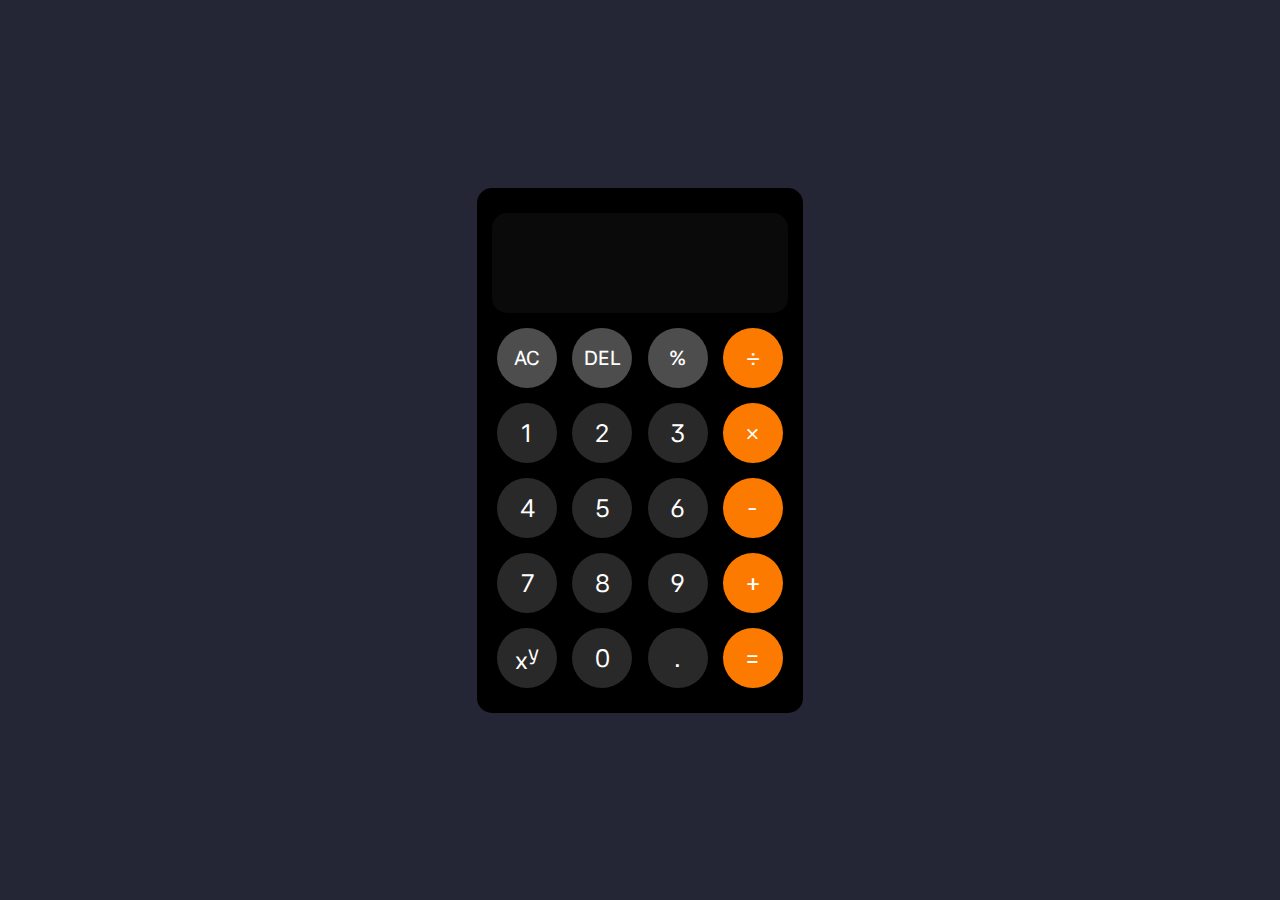
<file: index.html>
<!DOCTYPE html>
<html lang="en">
<head>
    <link rel="stylesheet" href="calculator.css">
    <title>Calculator</title>
</head>
<body>
    <div class="main-div">
        <div class="calculator">
            <div class="display">
                <p class="js-calculation"></p>
            </div>
            
            <div class="button-container">
                <button class="functional-button clear-button" onclick="clearCalculation()">AC</button>
                <button class="functional-button delete-button" onclick="deleteCalculation()">DEL</button>
                <button class="functional-button modulus-button" onclick="updateCalculation('%')">%</button>
                <button class="operator" onclick="updateCalculation('&#247');">&#247</button>
            </div>
            <div class="button-container">
                <button class="calc-button" onclick="updateCalculation('1');">1</button>
                <button class="calc-button" onclick="updateCalculation('2');">2</button>
                <button class="calc-button" onclick="updateCalculation('3');">3</button>
                <button class="operator" onclick="updateCalculation('&#215');">&#215</button>

            </div>
            
            <div class="button-container"> 
                <button class="calc-button" onclick="updateCalculation('4');">4</button>
                <button class="calc-button" onclick="updateCalculation('5');">5</button>
                <button class="calc-button" onclick="updateCalculation('6');">6</button>
                <button class="operator" onclick="updateCalculation('-');">-</button>
            </div>
        
            <div class="button-container">
                <button class="calc-button" onclick="updateCalculation('7');">7</button>
                <button class="calc-button" onclick="updateCalculation('8');">8</button>
                <button class="calc-button" onclick="updateCalculation('9');">9</button>
                <button class="operator" onclick="updateCalculation('+');">+</button>
            </div>
        
            <div class="button-container"> 
                <button class="calc-button" onclick="powerCalculation()">x<sup>y</sup></button>
                <button class="calc-button" onclick="updateCalculation('0');">0</button>
                <button class="calc-button" onclick="updateCalculation('.');">.</button>
                <button class="operator" onclick="evaluateCalculation();">=</button>
                
            </div>
                
        
        </div>
    </div>
    <script src="calculator.js"></script>
</body>
</html>
</file>
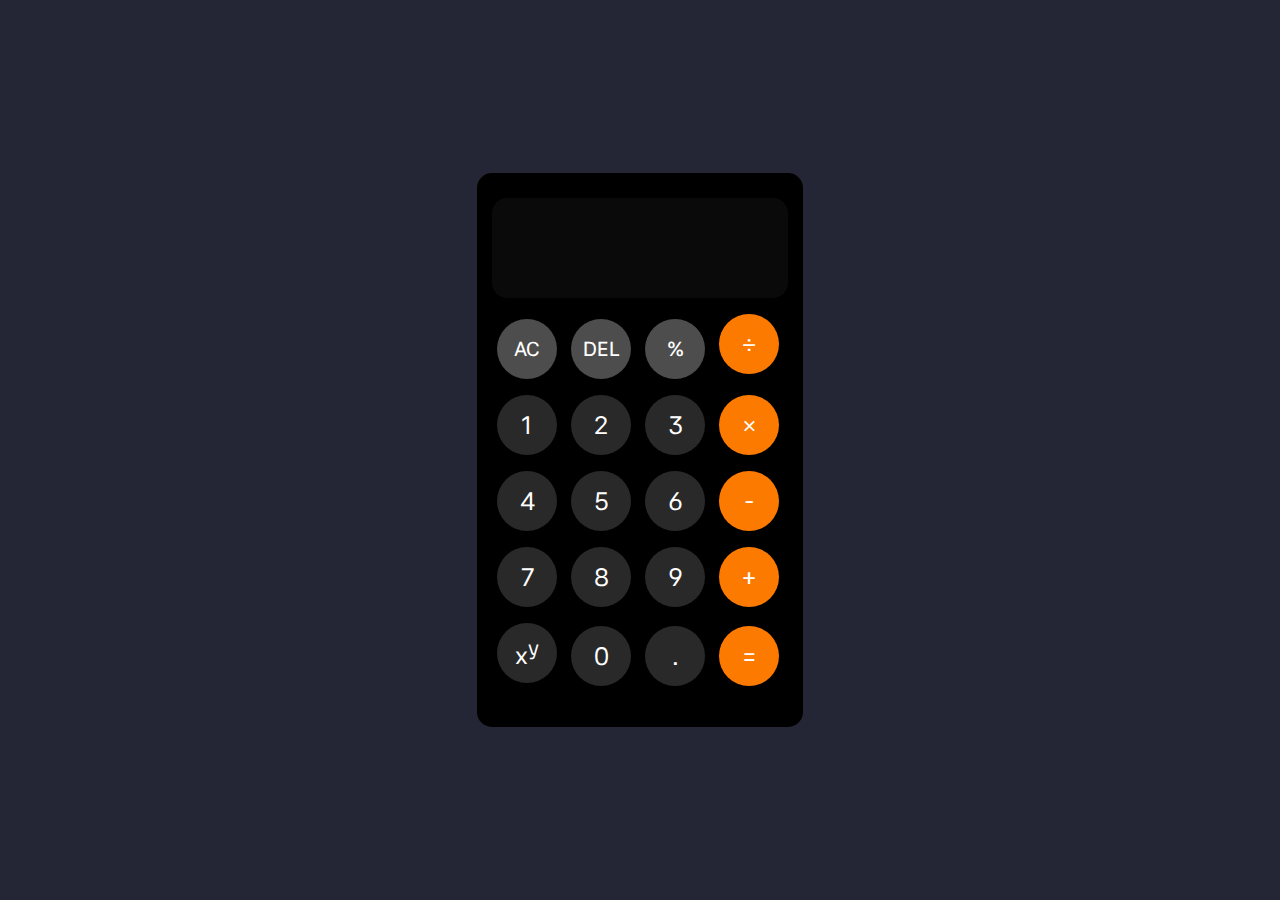
<file: calculator.html>
<!DOCTYPE html>
<html lang="en">
<head>
    <link rel="stylesheet" href="calculator.css">
    <title>Calculator</title>
</head>
<body>
    <div class="main-div">
        <div class="calculator">
            <div class="display">
                <p class="js-calculation"></p>
            </div>
            
            <p>
                <button class="functional-button clear-button" onclick="clearCalculation()">AC</button>
                <button class="functional-button delete-button" onclick="deleteCalculation()">DEL</button>
                <button class="functional-button modulus-button" onclick="updateCalculation('%')">%</button>
                <button class="operator" onclick="updateCalculation('&#247');">&#247</button>
            </p>
            <p>
                <button class="calc-button" onclick="updateCalculation('1');">1</button>
                <button class="calc-button" onclick="updateCalculation('2');">2</button>
                <button class="calc-button" onclick="updateCalculation('3');">3</button>
                <button class="operator" onclick="updateCalculation('&#215');">&#215</button>

            </p>
            
            <p> 
                <button class="calc-button" onclick="updateCalculation('4');">4</button>
                <button class="calc-button" onclick="updateCalculation('5');">5</button>
                <button class="calc-button" onclick="updateCalculation('6');">6</button>
                <button class="operator" onclick="updateCalculation('-');">-</button>
            </p>
        
            <p>
                <button class="calc-button" onclick="updateCalculation('7');">7</button>
                <button class="calc-button" onclick="updateCalculation('8');">8</button>
                <button class="calc-button" onclick="updateCalculation('9');">9</button>
                <button class="operator" onclick="updateCalculation('+');">+</button>
            </p>
        
            <p> 
                <button class="calc-button" onclick="powerCalculation()">x<sup>y</sup></button>
                <button class="calc-button" onclick="updateCalculation('0');">0</button>
                <button class="calc-button" onclick="updateCalculation('.');">.</button>
                <button class="operator" onclick="evaluateCalculation();">=</button>
                
            </p>
                
        
        </div>
    </div>
    <script src="calculator.js"></script>
</body>
</html>
</file>
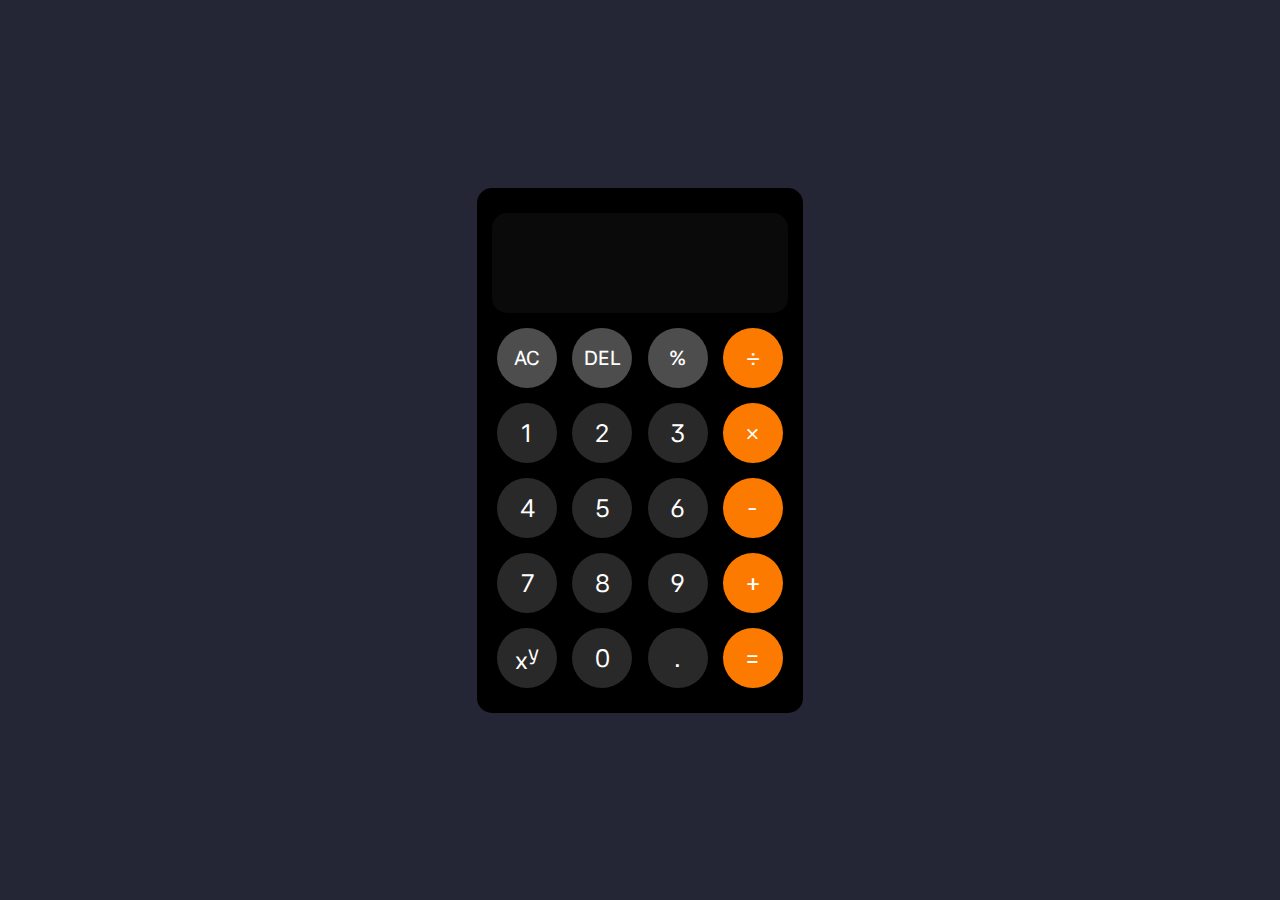
<file: index.html.html>
<!DOCTYPE html>
<html lang="en">
<head>
    <link rel="stylesheet" href="calculator.css">
    <title>Calculator</title>
</head>
<body>
    <div class="main-div">
        <div class="calculator">
            <div class="display">
                <p class="js-calculation"></p>
            </div>
            
            <div class="button-container">
                <button class="functional-button clear-button" onclick="clearCalculation()">AC</button>
                <button class="functional-button delete-button" onclick="deleteCalculation()">DEL</button>
                <button class="functional-button modulus-button" onclick="updateCalculation('%')">%</button>
                <button class="operator" onclick="updateCalculation('&#247');">&#247</button>
            </div>
            <div class="button-container">
                <button class="calc-button" onclick="updateCalculation('1');">1</button>
                <button class="calc-button" onclick="updateCalculation('2');">2</button>
                <button class="calc-button" onclick="updateCalculation('3');">3</button>
                <button class="operator" onclick="updateCalculation('&#215');">&#215</button>

            </div>
            
            <div class="button-container"> 
                <button class="calc-button" onclick="updateCalculation('4');">4</button>
                <button class="calc-button" onclick="updateCalculation('5');">5</button>
                <button class="calc-button" onclick="updateCalculation('6');">6</button>
                <button class="operator" onclick="updateCalculation('-');">-</button>
            </div>
        
            <div class="button-container">
                <button class="calc-button" onclick="updateCalculation('7');">7</button>
                <button class="calc-button" onclick="updateCalculation('8');">8</button>
                <button class="calc-button" onclick="updateCalculation('9');">9</button>
                <button class="operator" onclick="updateCalculation('+');">+</button>
            </div>
        
            <div class="button-container"> 
                <button class="calc-button" onclick="powerCalculation()">x<sup>y</sup></button>
                <button class="calc-button" onclick="updateCalculation('0');">0</button>
                <button class="calc-button" onclick="updateCalculation('.');">.</button>
                <button class="operator" onclick="evaluateCalculation();">=</button>
                
            </div>
                
        
        </div>
    </div>
    <script src="calculator.js"></script>
</body>
</html>
</file>
<file: calculator.css>
@import url('https://fonts.googleapis.com/css2?family=42dot+Sans:wght@300..800&display=swap');

body {
    padding: 0;
    margin: 0;
    font-family: "42dot Sans", sans-serif;
    background-color: rgb(36, 37, 53);
}

.main-div {
    display: flex;
    justify-content: center;
    align-items: center;
    height: 100vh;
}

.display {
    overflow-x: auto;
    white-space: nowrap;
    padding: 0px 15px;
    text-align: right;
    margin: 0;
    height: 100px;
    display: flex;
    flex-direction: column;
    justify-content: flex-end;
    background-color: rgb(10, 10, 10);
    border-radius: 15px;

    scrollbar-width: thin;
    scrollbar-color: #888 #1a1a1a;
}
.js-calculation {
    font-size: 45px;
    margin: 0;
    padding: 0;
    color: white;
    overflow-x: auto;
}

.calculator {
    width: 18.5rem;
    background-color: black;
    padding: 25px 15px;    
    display: inline-block;
    border-radius: 15px;
}

.functional-button, .calc-button, .operator {
    border: none;
    width: 60px;
    height: 60px;
    font-size: 25px;
    border-radius: 30px;
    margin: 0px 5px;
    color: white;
    font-family: "42dot Sans", serif;
}

.functional-button:hover, .calc-button:hover, .operator:hover {
    opacity: 0.7;
}

.operator {
    background-color: #fc7a00;
}

.calc-button {
    background-color: #292929;
}

.functional-button {
    vertical-align: middle;
    background-color: #4d4d4d;
    font-size: 20px;
    font-weight: 500;
}

.button-container {
    margin-top: 15px;
    display: flex;
    justify-content: space-between;
}
</file>
